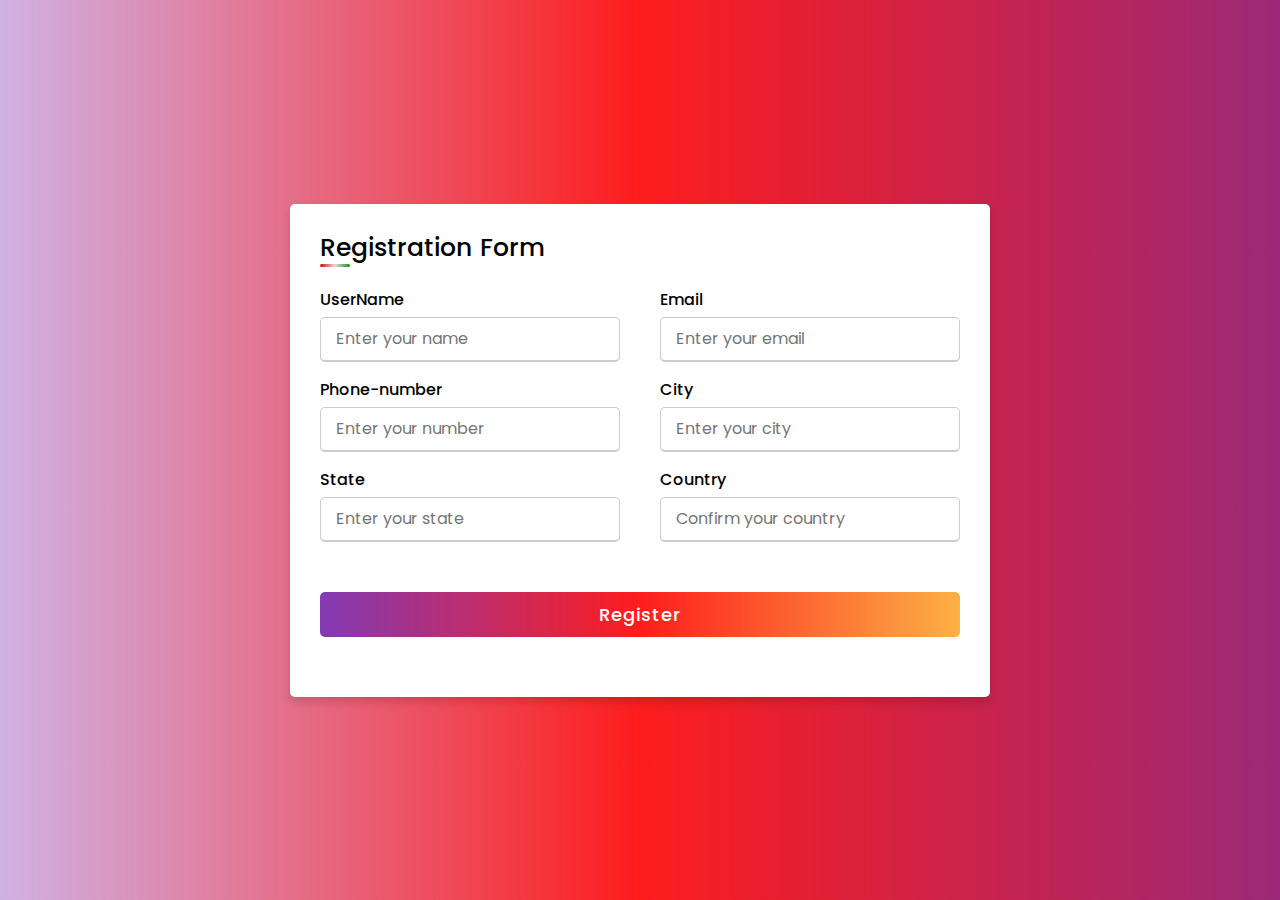
<file: IBM WORKS/ASSIGNMENT/Jeyasri/assigment 1/index.html>
<!DOCTYPE html>   
<html lang="en" dir="ltr">
  <head>
    <meta charset="UTF-8">
    <link rel="stylesheet" href="style.css">
     <meta name="viewport" content="width=device-width, initial-scale=1.0">
   </head>
<body>
  <div class="container">
    <div class="title">Registration Form</div>
    <div class="content">
      <form action="#">
        <div class="user-details">
          <div class="input-box">
            <span class="details">UserName</span>
            <input type="text" placeholder="Enter your name" required>
          </div>
          <div class="input-box">
            <span class="details">Email</span>
            <input type="text" placeholder="Enter your email" required>
          </div>
          <div class="input-box">
            <span class="details">Phone-number</span>
            <input type="text" placeholder="Enter your number" required>
          </div>
          <div class="input-box">
            <span class="details">City</span>
            <input type="text" placeholder="Enter your city" required>
          </div>
          <div class="input-box">
            <span class="details">State</span>
            <input type="text" placeholder="Enter your state" required>
          </div>
          <div class="input-box">
            <span class="details">Country</span>
            <input type="text" placeholder="Confirm your country" required>
          </div>
        </div>
        
        <div class="button">
          <input type="submit" value="Register">
        </div>
      </form>
    </div>
  </div>

</body>
</html>
</file>
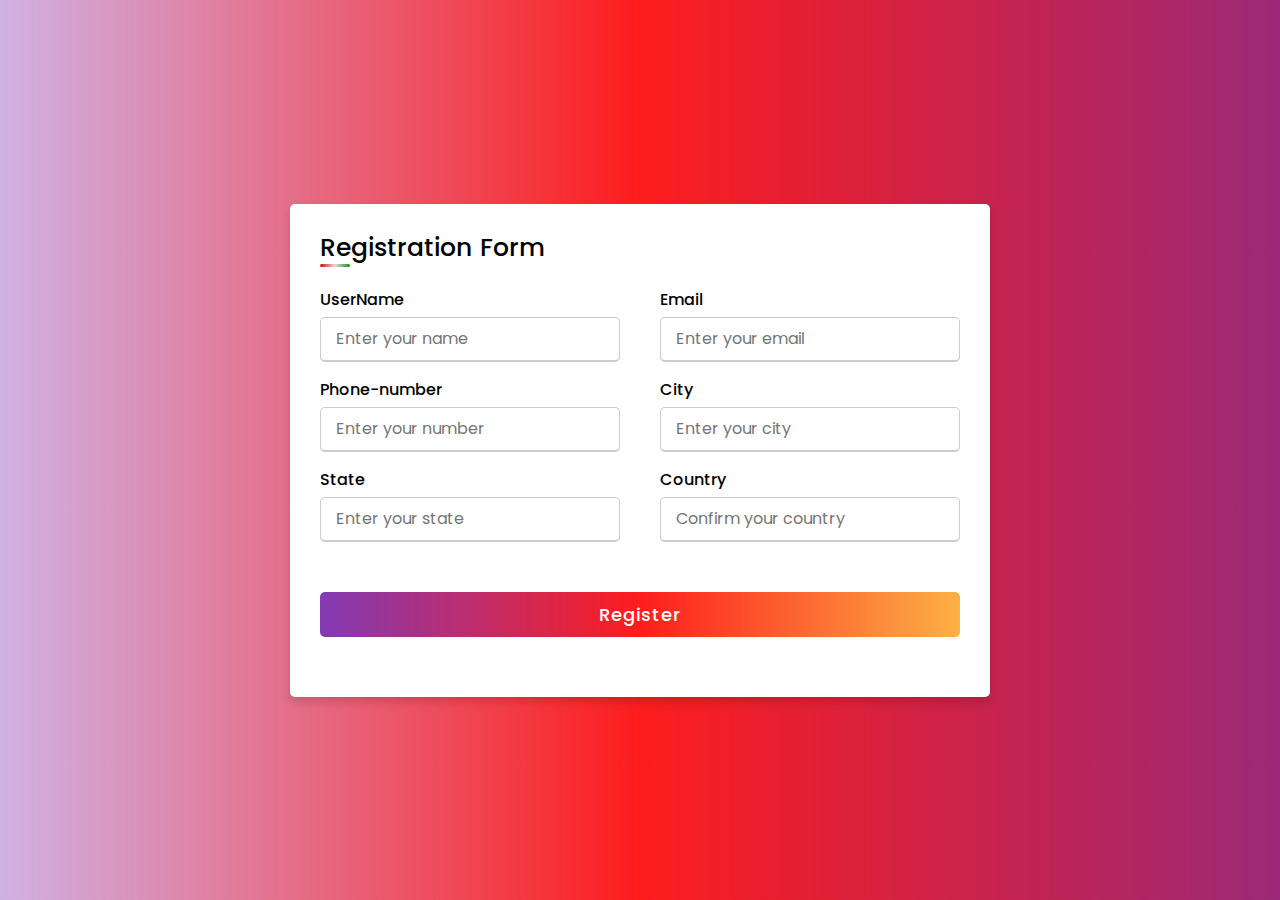
<file: IBM WORKS/ASSIGNMENT/assigment 1/JEYASRI - TEAM MEMBER 1/ASSIGNMENT 1 - JAYASRI/index.html>
<!DOCTYPE html>   
<html lang="en" dir="ltr">
  <head>
    <meta charset="UTF-8">
    <link rel="stylesheet" href="style.css">
     <meta name="viewport" content="width=device-width, initial-scale=1.0">
   </head>
<body>
  <div class="container">
    <div class="title">Registration Form</div>
    <div class="content">
      <form action="#">
        <div class="user-details">
          <div class="input-box">
            <span class="details">UserName</span>
            <input type="text" placeholder="Enter your name" required>
          </div>
          <div class="input-box">
            <span class="details">Email</span>
            <input type="text" placeholder="Enter your email" required>
          </div>
          <div class="input-box">
            <span class="details">Phone-number</span>
            <input type="text" placeholder="Enter your number" required>
          </div>
          <div class="input-box">
            <span class="details">City</span>
            <input type="text" placeholder="Enter your city" required>
          </div>
          <div class="input-box">
            <span class="details">State</span>
            <input type="text" placeholder="Enter your state" required>
          </div>
          <div class="input-box">
            <span class="details">Country</span>
            <input type="text" placeholder="Confirm your country" required>
          </div>
        </div>
        
        <div class="button">
          <input type="submit" value="Register">
        </div>
      </form>
    </div>
  </div>

</body>
</html>
</file>
<file: IBM WORKS/ASSIGNMENT/Jeyasri/assigment 1/style.css>
@import url('https://fonts.googleapis.com/css2?family=Poppins:wght@200;300;400;500;600;700&display=swap');
*{
  margin: 0;
  padding: 0;
  box-sizing: border-box;
  font-family: 'Poppins',sans-serif;
}
body{
  height: 100vh;
  display: flex;
  justify-content: center;
  align-items: center;
  padding: 10px;
  background: linear-gradient(90deg, rgb(208, 178, 228) 0%, rgba(253,29,29,1) 50%, rgb(155, 41, 119) 100%);
}
.container{
  max-width: 700px;
  width: 100%;
  background-color: #fff;
  padding: 25px 30px;
  border-radius: 5px;
  box-shadow: 0 5px 10px rgba(0,0,0,0.15);
}
.container .title{
  font-size: 25px;
  font-weight: 500;
  position: relative;
}
.container .title::before{   
  content: "";
  position: absolute;
  left: 0;
  bottom: 0;
  height: 3px;
  width: 30px;
  border-radius: 5px;
  background: linear-gradient(90deg, rgb(213, 12, 8) 0%, rgb(226, 218, 218) 50%, rgb(11, 147, 29) 100%);
}
.content form .user-details{
  display: flex;
  flex-wrap: wrap;
  justify-content: space-between;
  margin: 20px 0 12px 0;
}
form .user-details .input-box{
  margin-bottom: 15px;
  width: calc(100% / 2 - 20px);
}
form .input-box span.details{
  display: block;
  font-weight: 500;
  margin-bottom: 5px;
}
.user-details .input-box input{
  height: 45px;
  width: 100%;
  outline: none;
  font-size: 16px;
  border-radius: 5px;
  padding-left: 15px;
  border: 1px solid #ccc;
  border-bottom-width: 2px;
  transition: all 0.3s ease;
}
.user-details .input-box input:focus,
.user-details .input-box input:valid{
  border-color: #9b59b6;
}
 form .gender-details .gender-title{
  font-size: 20px;
  font-weight: 500;
 }
 form .category{
   display: flex;
   width: 80%;
   margin: 14px 0 ;
   justify-content: space-between;
 }
 form .category label{
   display: flex;
   align-items: center;
   cursor: pointer;
 }
 form .category label .dot{
  height: 18px;
  width: 18px;
  border-radius: 50%;
  margin-right: 10px;
  background: #d9d9d9;
  border: 5px solid transparent;
  transition: all 0.3s ease;
}
 #dot-1:checked ~ .category label .one,
 #dot-2:checked ~ .category label .two,
 #dot-3:checked ~ .category label .three{
   background: #9b59b6;
   border-color: #d9d9d9;
 }
 form input[type="radio"]{
   display: none;
 }
 form .button{
   height: 45px;
   margin: 35px 0
 }
 form .button input{
   height: 100%;
   width: 100%;
   border-radius: 5px;
   border: none;
   color: #fff;
   font-size: 18px;
   font-weight: 500;
   letter-spacing: 1px;
   cursor: pointer;
   transition: all 0.3s ease;
   background: linear-gradient(90deg, rgba(131,58,180,1) 0%, rgba(253,29,29,1) 50%, rgba(252,176,69,1) 100%);
 }
 form .button input:hover{
  /* transform: scale(0.99); */
  background: linear-gradient(-90deg, rgba(131,58,180,1) 0%, rgba(253,29,29,1) 50%, rgba(252,176,69,1) 100%);
  }
 @media(max-width: 584px){
 .container{
  max-width: 100%;
}
form .user-details .input-box{
    margin-bottom: 15px;
    width: 100%;
  }
  form .category{
    width: 100%;
  }
  .content form .user-details{
    max-height: 300px;
    overflow-y: scroll;
  }
  .user-details::-webkit-scrollbar{
    width: 5px;
  }
  }
  @media(max-width: 459px){
  .container .content .category{
    flex-direction: column;
  }
}
</file>
<file: IBM WORKS/ASSIGNMENT/assigment 1/JEYASRI - TEAM MEMBER 1/ASSIGNMENT 1 - JAYASRI/style.css>
@import url('https://fonts.googleapis.com/css2?family=Poppins:wght@200;300;400;500;600;700&display=swap');
*{
  margin: 0;
  padding: 0;
  box-sizing: border-box;
  font-family: 'Poppins',sans-serif;
}
body{
  height: 100vh;
  display: flex;
  justify-content: center;
  align-items: center;
  padding: 10px;
  background: linear-gradient(90deg, rgb(208, 178, 228) 0%, rgba(253,29,29,1) 50%, rgb(155, 41, 119) 100%);
}
.container{
  max-width: 700px;
  width: 100%;
  background-color: #fff;
  padding: 25px 30px;
  border-radius: 5px;
  box-shadow: 0 5px 10px rgba(0,0,0,0.15);
}
.container .title{
  font-size: 25px;
  font-weight: 500;
  position: relative;
}
.container .title::before{   
  content: "";
  position: absolute;
  left: 0;
  bottom: 0;
  height: 3px;
  width: 30px;
  border-radius: 5px;
  background: linear-gradient(90deg, rgb(213, 12, 8) 0%, rgb(226, 218, 218) 50%, rgb(11, 147, 29) 100%);
}
.content form .user-details{
  display: flex;
  flex-wrap: wrap;
  justify-content: space-between;
  margin: 20px 0 12px 0;
}
form .user-details .input-box{
  margin-bottom: 15px;
  width: calc(100% / 2 - 20px);
}
form .input-box span.details{
  display: block;
  font-weight: 500;
  margin-bottom: 5px;
}
.user-details .input-box input{
  height: 45px;
  width: 100%;
  outline: none;
  font-size: 16px;
  border-radius: 5px;
  padding-left: 15px;
  border: 1px solid #ccc;
  border-bottom-width: 2px;
  transition: all 0.3s ease;
}
.user-details .input-box input:focus,
.user-details .input-box input:valid{
  border-color: #9b59b6;
}
 form .gender-details .gender-title{
  font-size: 20px;
  font-weight: 500;
 }
 form .category{
   display: flex;
   width: 80%;
   margin: 14px 0 ;
   justify-content: space-between;
 }
 form .category label{
   display: flex;
   align-items: center;
   cursor: pointer;
 }
 form .category label .dot{
  height: 18px;
  width: 18px;
  border-radius: 50%;
  margin-right: 10px;
  background: #d9d9d9;
  border: 5px solid transparent;
  transition: all 0.3s ease;
}
 #dot-1:checked ~ .category label .one,
 #dot-2:checked ~ .category label .two,
 #dot-3:checked ~ .category label .three{
   background: #9b59b6;
   border-color: #d9d9d9;
 }
 form input[type="radio"]{
   display: none;
 }
 form .button{
   height: 45px;
   margin: 35px 0
 }
 form .button input{
   height: 100%;
   width: 100%;
   border-radius: 5px;
   border: none;
   color: #fff;
   font-size: 18px;
   font-weight: 500;
   letter-spacing: 1px;
   cursor: pointer;
   transition: all 0.3s ease;
   background: linear-gradient(90deg, rgba(131,58,180,1) 0%, rgba(253,29,29,1) 50%, rgba(252,176,69,1) 100%);
 }
 form .button input:hover{
  /* transform: scale(0.99); */
  background: linear-gradient(-90deg, rgba(131,58,180,1) 0%, rgba(253,29,29,1) 50%, rgba(252,176,69,1) 100%);
  }
 @media(max-width: 584px){
 .container{
  max-width: 100%;
}
form .user-details .input-box{
    margin-bottom: 15px;
    width: 100%;
  }
  form .category{
    width: 100%;
  }
  .content form .user-details{
    max-height: 300px;
    overflow-y: scroll;
  }
  .user-details::-webkit-scrollbar{
    width: 5px;
  }
  }
  @media(max-width: 459px){
  .container .content .category{
    flex-direction: column;
  }
}
</file>
